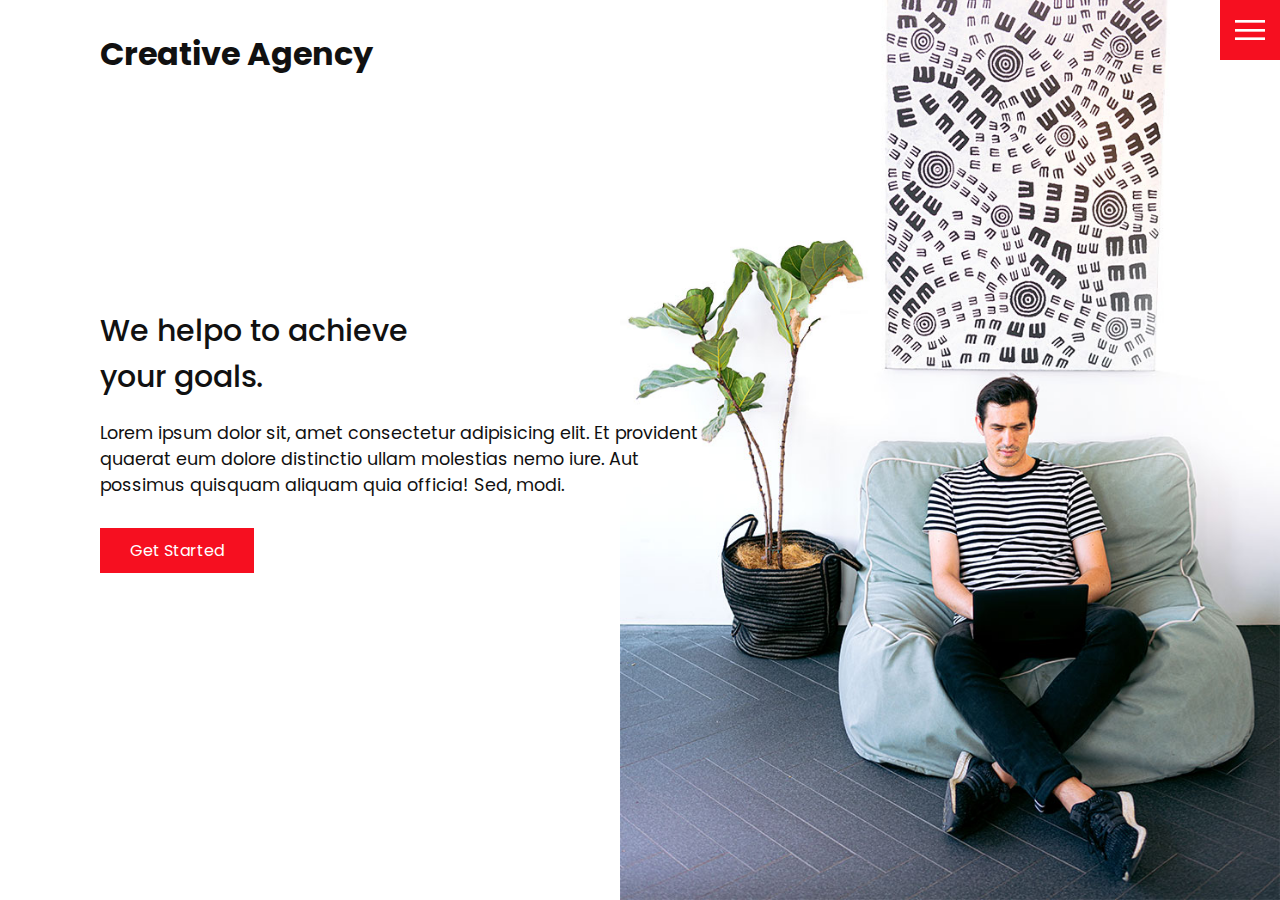
<file: index.html>
<!DOCTYPE html>
<html lang="en">

<head>
    <meta charset="UTF-8">
    <meta http-equiv="X-UA-Compatible" content="IE=edge">
    <meta name="viewport" content="width=device-width, initial-scale=1.0">
    <title>Creative Agency</title>
    <link rel="stylesheet" href="css/style.css">
</head>

<body>
    <header>
        <div class="logo">
            Creative Agency
        </div>
        <div class="toggle"></div>
        <div class="navigation">
            <ul>
                <li><a href="index.html">Home</a></li>
                <li><a href="services.html">Services</a></li>
                <li><a href="work.html">Work</a></li>
                <li><a href="contact.html">Contact</a></li>
            </ul>
            <div class="social-bar">
                <ul>
                    <li>
                        <a href="https://facebook.com">
                            <img src="images/facebook.png" target="_blank" alt="">
                        </a>
                    </li>
                    <li>
                        <a href="https://twitter.com">
                            <img src="images/twitter.png" target="_blank" alt="">
                        </a>
                    </li>
                    <li>
                        <a href="https://instagram.com">
                            <img src="images/instagram.png" target="_blank" alt="">
                        </a>
                    </li>
                </ul>
                <a href="mailto:user@domain.com" class="email-icon">
                    <img src="images/email.png" alt="">
                </a>
            </div>
        </div>
    </header>

    <section>
        <img src="images/home-img.jpg" class="home-img" alt="">
        <div class="home-content">
            <h1>We helpo to achieve <br> your goals.</h1>
            <p>
                Lorem ipsum dolor sit, amet consectetur adipisicing elit. Et provident quaerat eum dolore distinctio
                ullam molestias nemo iure. Aut possimus quisquam aliquam quia officia! Sed, modi.
            </p>
            <a href="contact.html" class="btn">Get Started</a>
        </div>
    </section>

    <script src="js/script.js"></script>
</body>

</html>
</file>
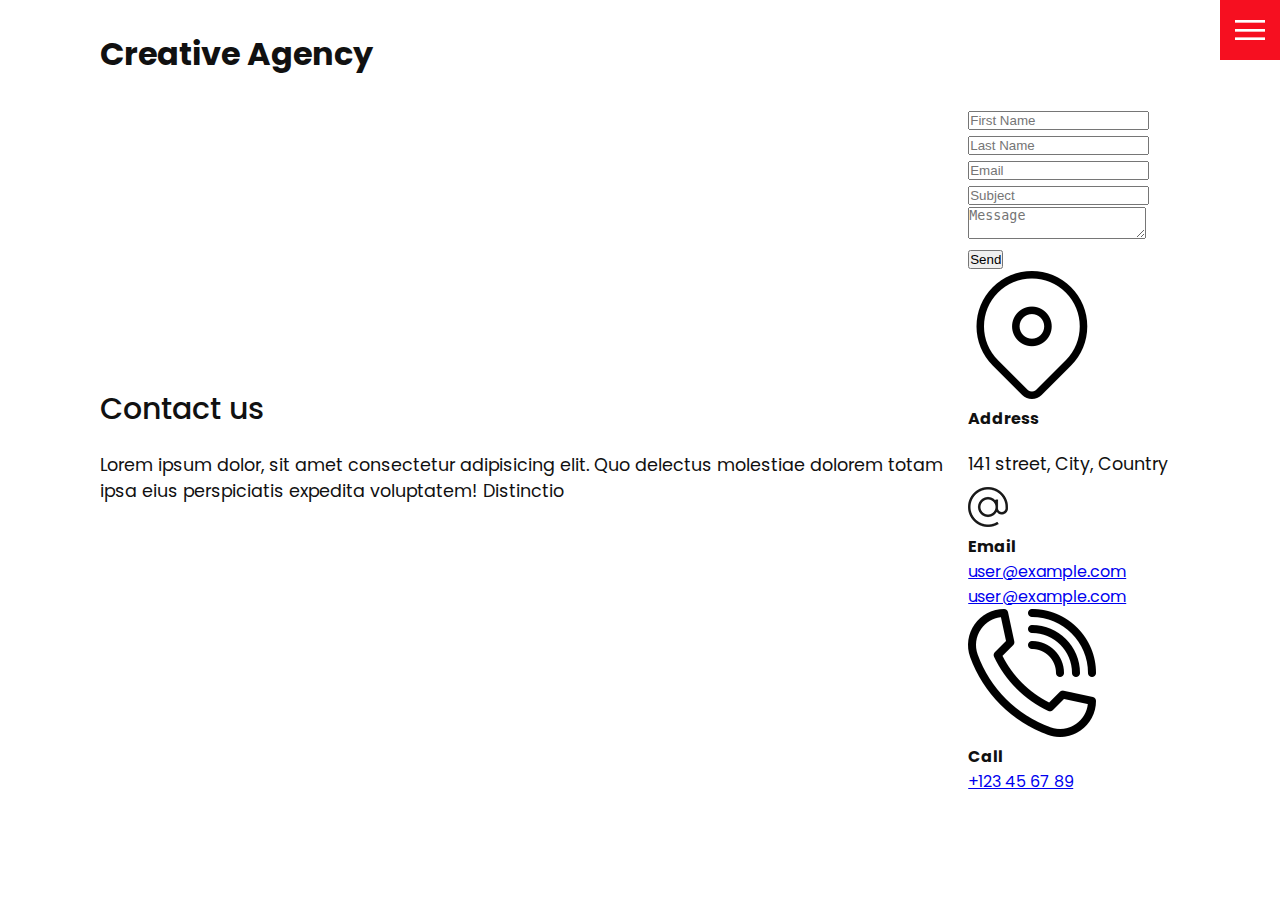
<file: contact.html>
<!DOCTYPE html>
<html lang="en">

<head>
    <meta charset="UTF-8">
    <meta http-equiv="X-UA-Compatible" content="IE=edge">
    <meta name="viewport" content="width=device-width, initial-scale=1.0">
    <title>Creative Agency</title>
    <link rel="stylesheet" href="css/style.css">
</head>

<body>
    <header>
        <div class="logo">
            Creative Agency
        </div>
        <div class="toggle"></div>
        <div class="navigation">
            <ul>
                <li><a href="index.html">Home</a></li>
                <li><a href="services.html">Services</a></li>
                <li><a href="work.html">Work</a></li>
                <li><a href="contact.html">Contact</a></li>
            </ul>
            <div class="social-bar">
                <ul>
                    <li>
                        <a href="https://facebook.com">
                            <img src="images/facebook.png" target="_blank" alt="">
                        </a>
                    </li>
                    <li>
                        <a href="https://twitter.com">
                            <img src="images/twitter.png" target="_blank" alt="">
                        </a>
                    </li>
                    <li>
                        <a href="https://instagram.com">
                            <img src="images/instagram.png" target="_blank" alt="">
                        </a>
                    </li>
                </ul>
                <a href="mailto:user@domain.com" class="email-icon">
                    <img src="images/email.png" alt="">
                </a>
            </div>
        </div>
    </header>

    <section>
        <div class="title">
            <h1>Contact us</h1>
            <p>
                Lorem ipsum dolor, sit amet consectetur adipisicing elit. Quo delectus molestiae dolorem totam ipsa eius
                perspiciatis expedita voluptatem! Distinctio
            </p>
        </div>
        <div class="contact">
            <div class="contact-form">
                <form>
                    <div class="row">
                        <div class="input50">
                            <input type="text" placeholder="First Name">
                        </div>
                        <div class="input50">
                            <input type="text" placeholder="Last Name">
                        </div>
                    </div>
                    <div class="row">
                        <div class="input50">
                            <input type="text" placeholder="Email">
                        </div>
                        <div class="input50">
                            <input type="text" placeholder="Subject">
                        </div>
                    </div>
                    <div class="row">
                        <div class="input100">
                            <textarea placeholder="Message"></textarea>
                        </div>
                    </div>
                    <div class="row">
                        <div class="input100">
                            <input type="submit" value="Send">
                        </div>
                    </div>
                </form>
            </div>

            <div class="contact-info">
                <div class="info-box">
                    <img src="images/address.png" class="contact-icon" alt="">
                    <div class="details">
                        <h4>Address</h4>
                        <p>141 street, City, Country</p>
                    </div>
                </div>
                <div class="info-box">
                    <img src="images/email.png" class="contact-icon" alt="">
                    <div class="details">
                        <h4>Email</h4>
                        <a href="mailto:user@example.com">user@example.com</a>
                        <a href="mailto:user@example.com">user@example.com</a>
                    </div>
                </div>
                <div class="info-box">
                    <img src="images/call.png" class="contact-icon" alt="">
                    <div class="details">
                        <h4>Call</h4>
                        <a href="tel:+123456789">+123 45 67 89</a>
                    </div>
                </div>
            </div>
        </div>
    </section>

    <script src="js/script.js"></script>
</body>

</html>
</file>
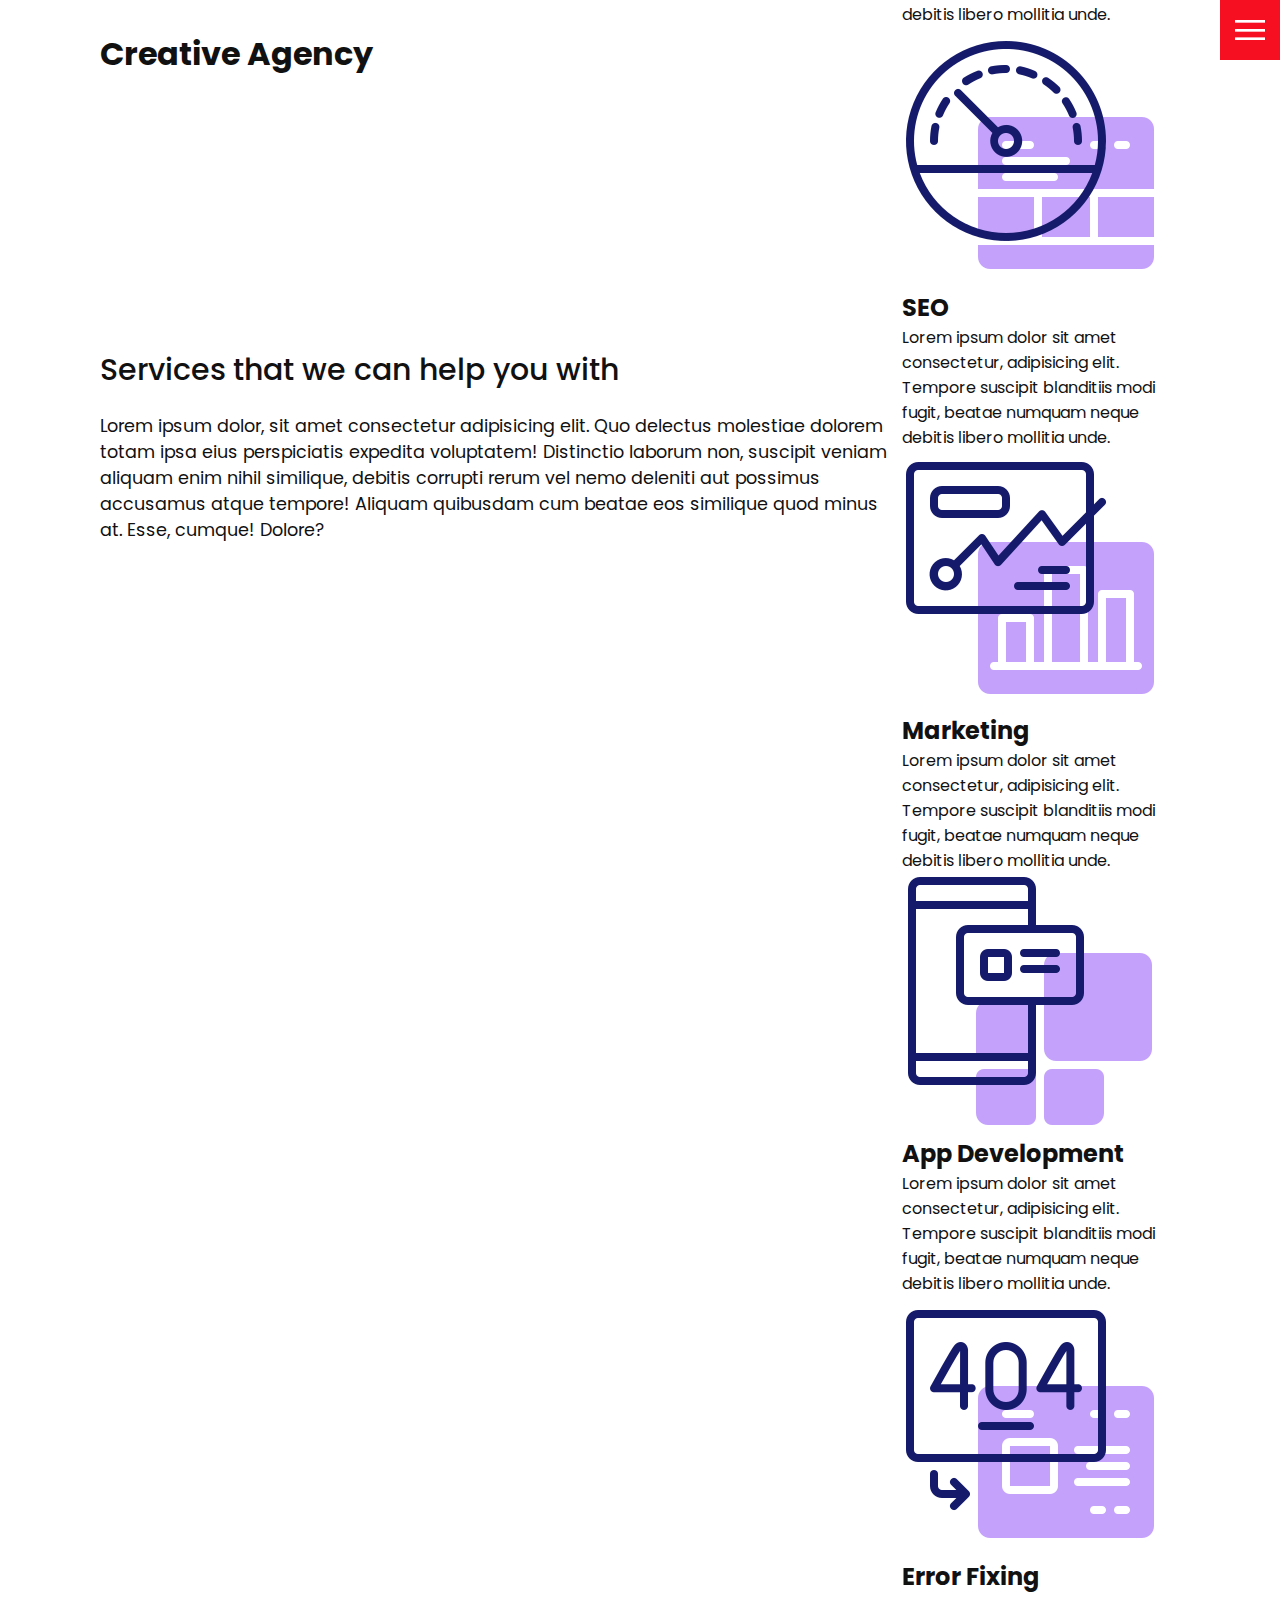
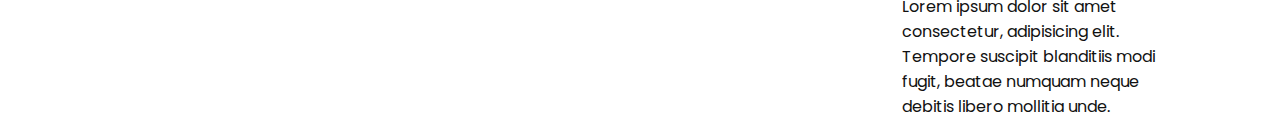
<file: services.html>
<!DOCTYPE html>
<html lang="en">

<head>
    <meta charset="UTF-8">
    <meta http-equiv="X-UA-Compatible" content="IE=edge">
    <meta name="viewport" content="width=device-width, initial-scale=1.0">
    <title>Creative Agency</title>
    <link rel="stylesheet" href="css/style.css">
</head>

<body>
    <header>
        <div class="logo">
            Creative Agency
        </div>
        <div class="toggle"></div>
        <div class="navigation">
            <ul>
                <li><a href="index.html">Home</a></li>
                <li><a href="services.html">Services</a></li>
                <li><a href="work.html">Work</a></li>
                <li><a href="contact.html">Contact</a></li>
            </ul>
            <div class="social-bar">
                <ul>
                    <li>
                        <a href="https://facebook.com">
                            <img src="images/facebook.png" target="_blank" alt="">
                        </a>
                    </li>
                    <li>
                        <a href="https://twitter.com">
                            <img src="images/twitter.png" target="_blank" alt="">
                        </a>
                    </li>
                    <li>
                        <a href="https://instagram.com">
                            <img src="images/instagram.png" target="_blank" alt="">
                        </a>
                    </li>
                </ul>
                <a href="mailto:user@domain.com" class="email-icon">
                    <img src="images/email.png" alt="">
                </a>
            </div>
        </div>
    </header>

    <section>
        <div class="title">
            <h1>Services that we can help you with</h1>
            <p>Lorem ipsum dolor, sit amet consectetur adipisicing elit. Quo delectus molestiae dolorem totam ipsa eius
                perspiciatis expedita voluptatem! Distinctio laborum non, suscipit veniam aliquam enim nihil similique,
                debitis corrupti rerum vel nemo deleniti aut possimus accusamus atque tempore! Aliquam quibusdam cum
                beatae eos similique quod minus at. Esse, cumque! Dolore?</p>
        </div>
        <div class="services">
            <div class="service">
                <div class="icon">
                    <img src="images/001.png" alt="">
                </div>
                <h2>Design</h2>
                Lorem ipsum dolor sit amet consectetur, adipisicing elit. Tempore suscipit blanditiis modi fugit, beatae
                numquam neque debitis libero mollitia unde.
            </div>
            <div class="service">
                <div class="icon">
                    <img src="images/002.png" alt="">
                </div>
                <h2>Development</h2>
                Lorem ipsum dolor sit amet consectetur, adipisicing elit. Tempore suscipit blanditiis modi fugit, beatae
                numquam neque debitis libero mollitia unde.
            </div>
            <div class="service">
                <div class="icon">
                    <img src="images/003.png" alt="">
                </div>
                <h2>SEO</h2>
                Lorem ipsum dolor sit amet consectetur, adipisicing elit. Tempore suscipit blanditiis modi fugit, beatae
                numquam neque debitis libero mollitia unde.
            </div>
            <div class="service">
                <div class="icon">
                    <img src="images/004.png" alt="">
                </div>
                <h2>Marketing</h2>
                Lorem ipsum dolor sit amet consectetur, adipisicing elit. Tempore suscipit blanditiis modi fugit, beatae
                numquam neque debitis libero mollitia unde.
            </div>
            <div class="service">
                <div class="icon">
                    <img src="images/005.png" alt="">
                </div>
                <h2>App Development</h2>
                Lorem ipsum dolor sit amet consectetur, adipisicing elit. Tempore suscipit blanditiis modi fugit, beatae
                numquam neque debitis libero mollitia unde.
            </div>
            <div class="service">
                <div class="icon">
                    <img src="images/006.png" alt="">
                </div>
                <h2>Error Fixing</h2>
                Lorem ipsum dolor sit amet consectetur, adipisicing elit. Tempore suscipit blanditiis modi fugit, beatae
                numquam neque debitis libero mollitia unde.
            </div>
        </div>
    </section>

    <script src="js/script.js"></script>
</body>

</html>
</file>
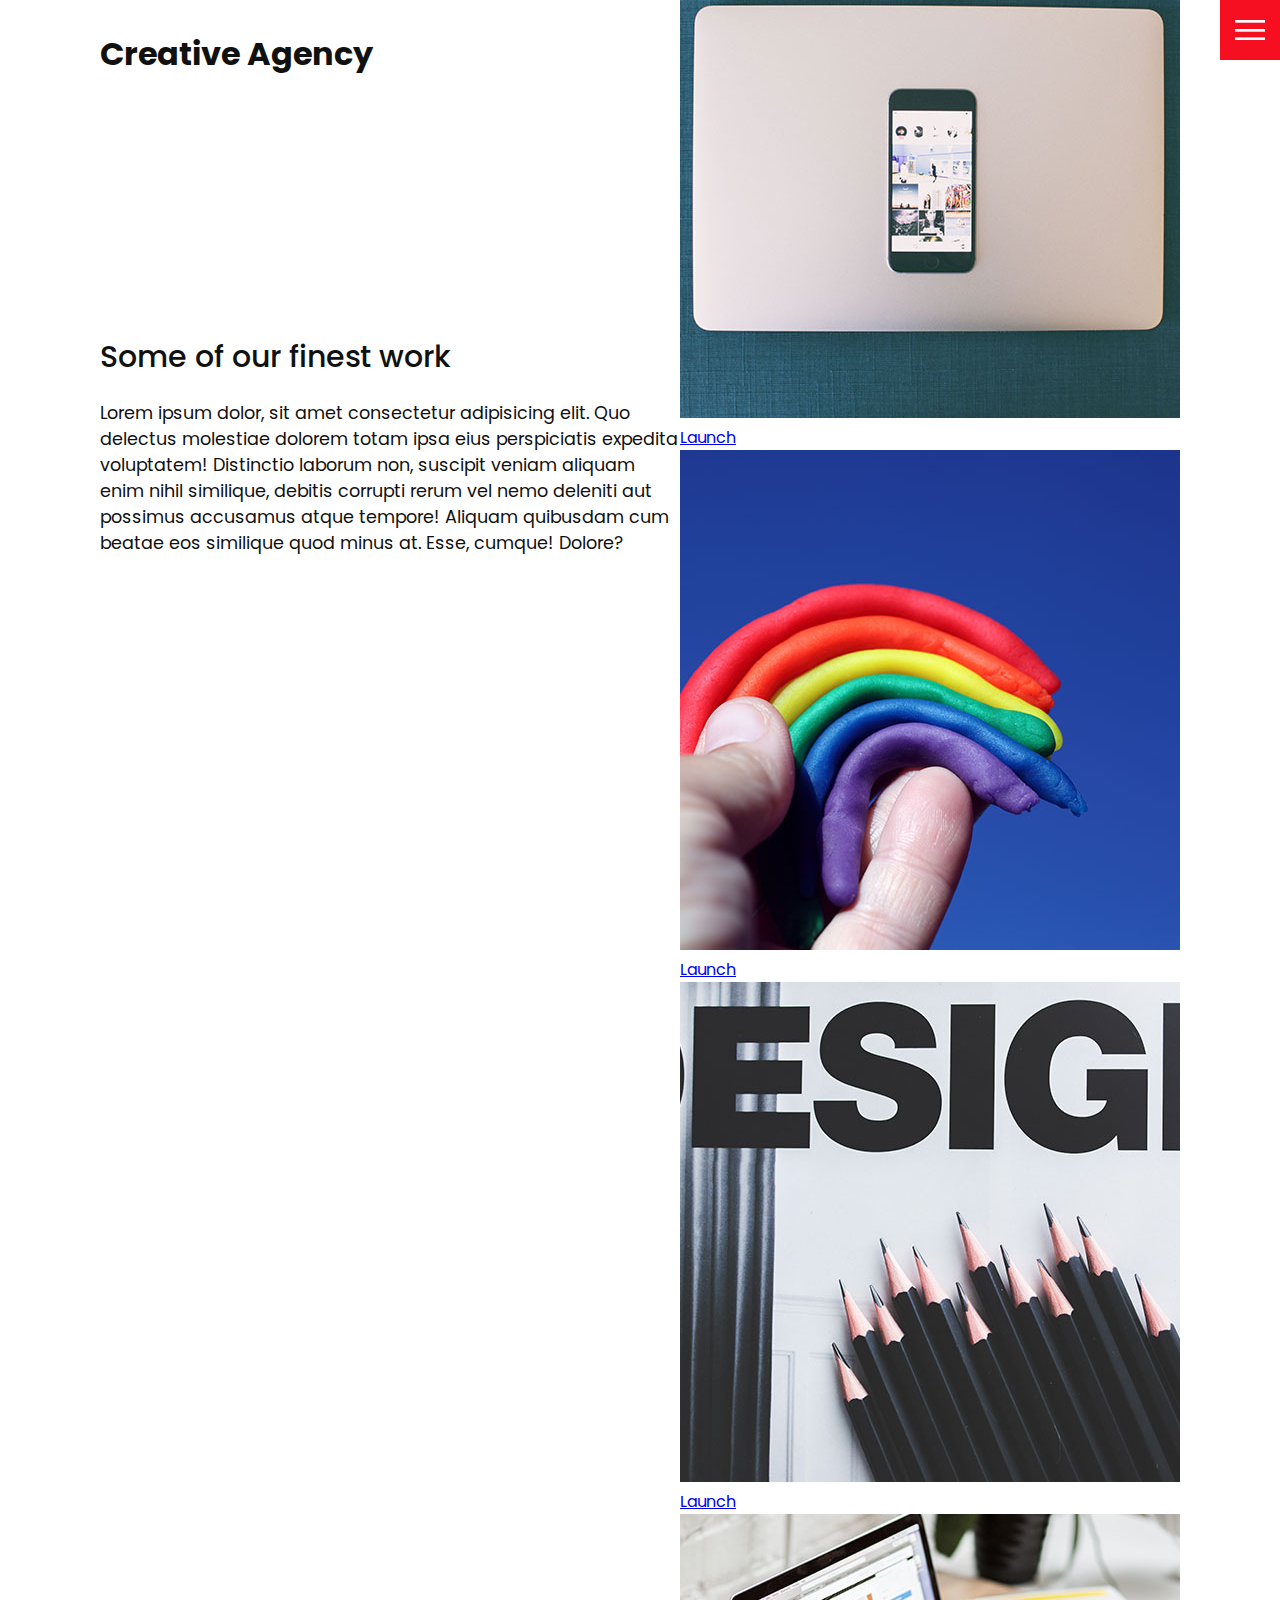
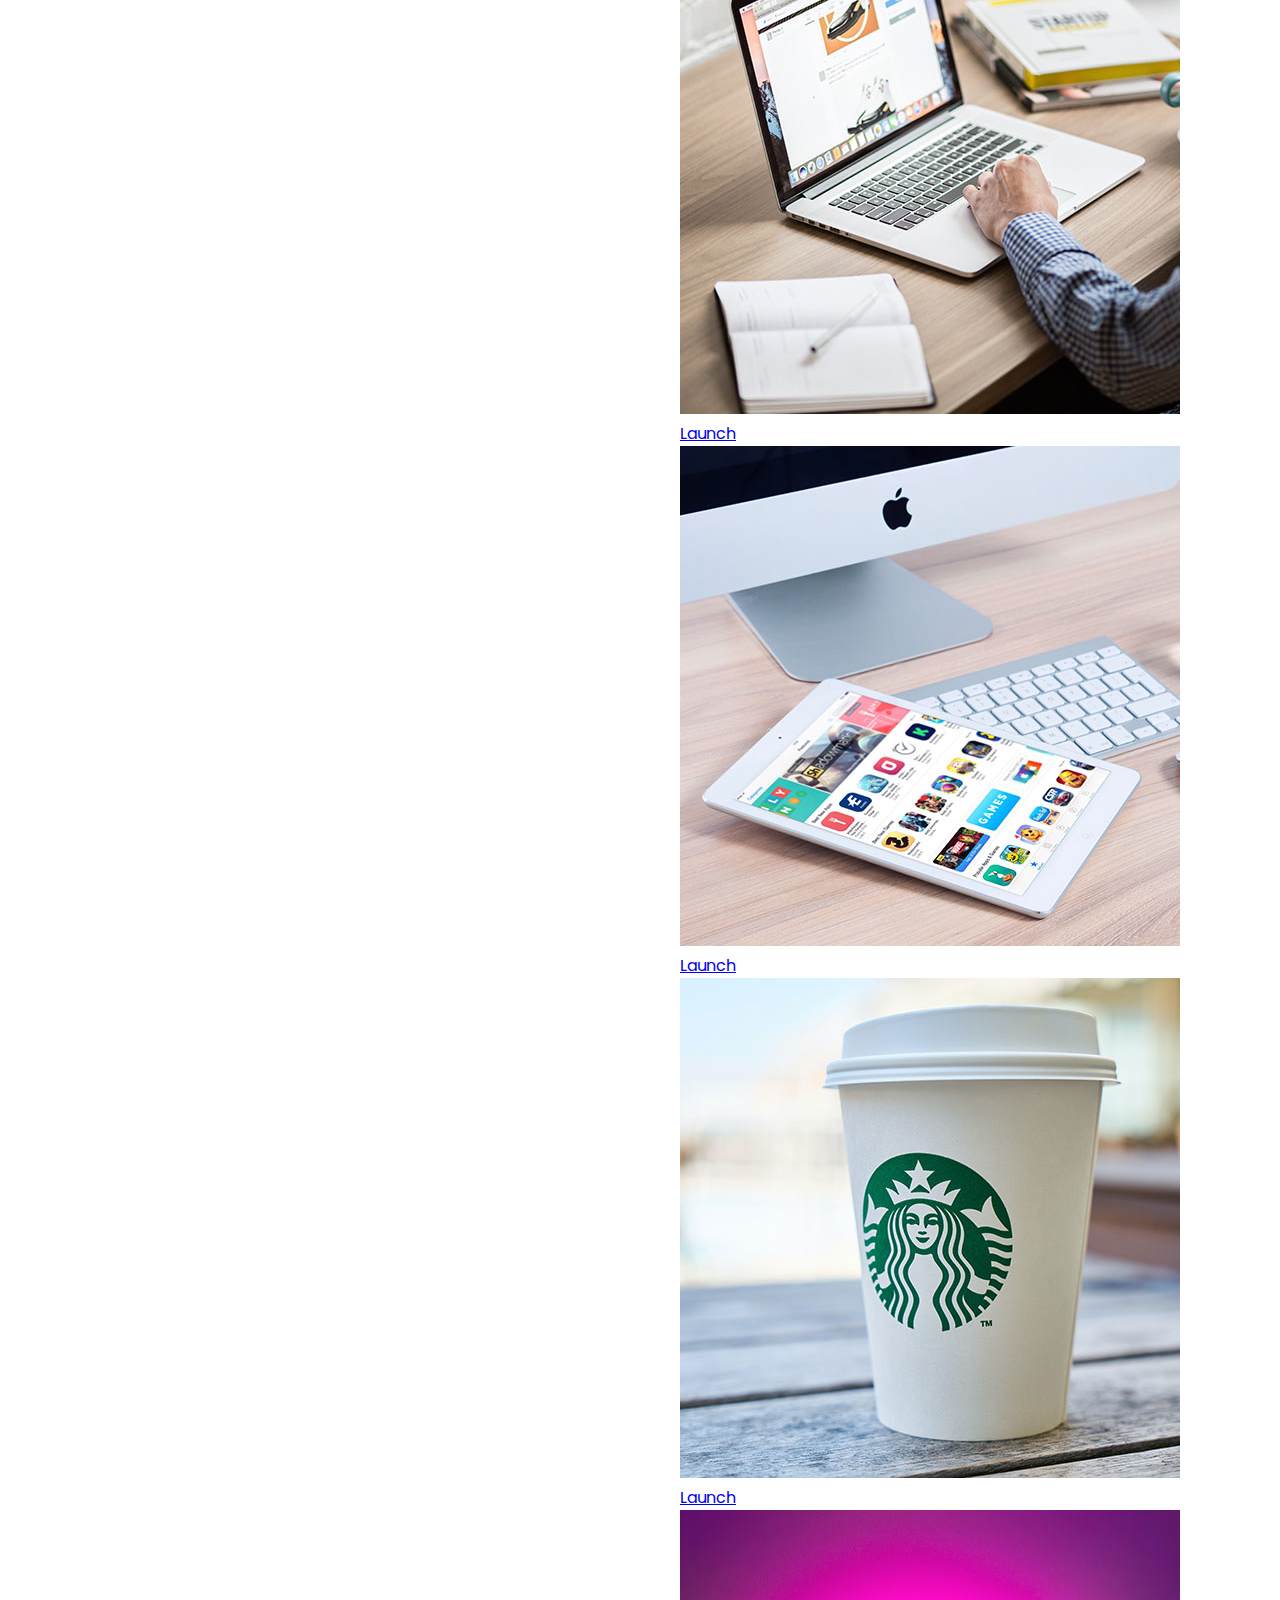
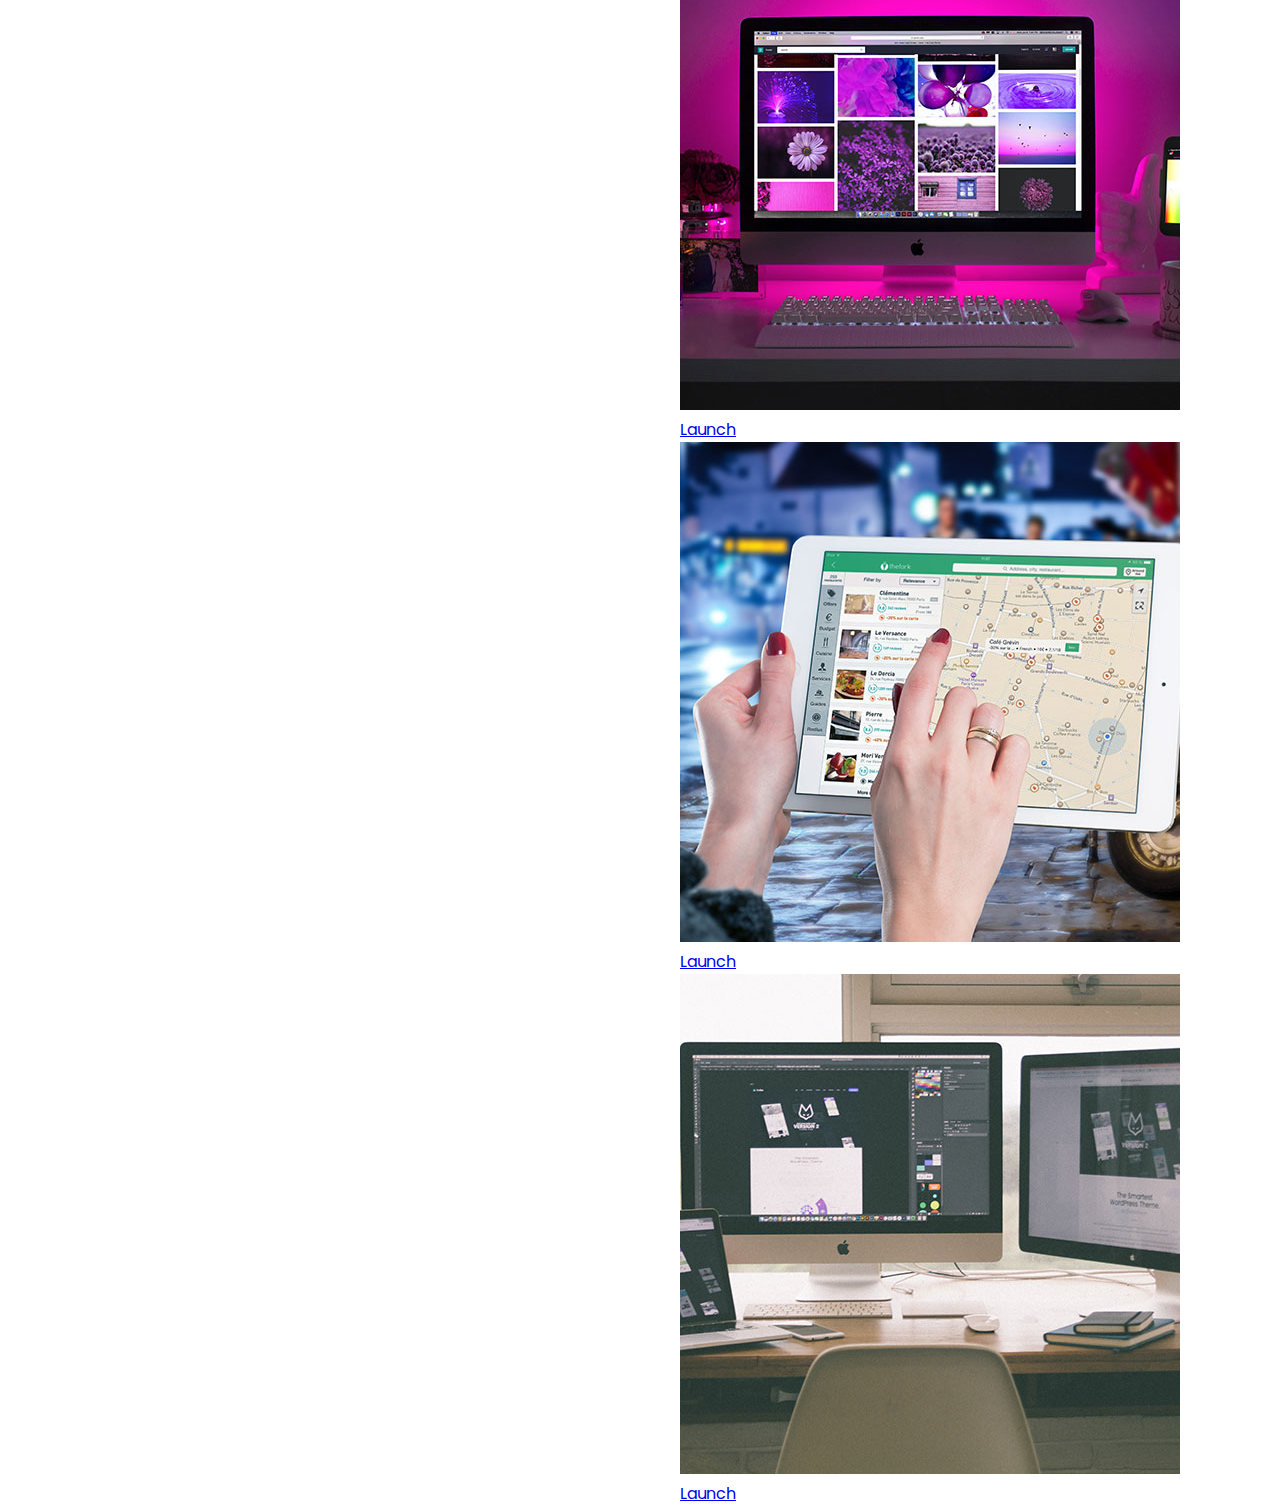
<file: work.html>
<!DOCTYPE html>
<html lang="en">

<head>
    <meta charset="UTF-8">
    <meta http-equiv="X-UA-Compatible" content="IE=edge">
    <meta name="viewport" content="width=device-width, initial-scale=1.0">
    <title>Creative Agency</title>
    <link rel="stylesheet" href="css/style.css">
</head>

<body>
    <header>
        <div class="logo">
            Creative Agency
        </div>
        <div class="toggle"></div>
        <div class="navigation">
            <ul>
                <li><a href="index.html">Home</a></li>
                <li><a href="services.html">Services</a></li>
                <li><a href="work.html">Work</a></li>
                <li><a href="contact.html">Contact</a></li>
            </ul>
            <div class="social-bar">
                <ul>
                    <li>
                        <a href="https://facebook.com">
                            <img src="images/facebook.png" target="_blank" alt="">
                        </a>
                    </li>
                    <li>
                        <a href="https://twitter.com">
                            <img src="images/twitter.png" target="_blank" alt="">
                        </a>
                    </li>
                    <li>
                        <a href="https://instagram.com">
                            <img src="images/instagram.png" target="_blank" alt="">
                        </a>
                    </li>
                </ul>
                <a href="mailto:user@domain.com" class="email-icon">
                    <img src="images/email.png" alt="">
                </a>
            </div>
        </div>
    </header>

    <section>
        <div class="title">
            <h1>Some of our finest work</h1>
            <p>Lorem ipsum dolor, sit amet consectetur adipisicing elit. Quo delectus molestiae dolorem totam ipsa eius
                perspiciatis expedita voluptatem! Distinctio laborum non, suscipit veniam aliquam enim nihil similique,
                debitis corrupti rerum vel nemo deleniti aut possimus accusamus atque tempore! Aliquam quibusdam cum
                beatae eos similique quod minus at. Esse, cumque! Dolore?</p>
        </div>
        <div class="portfolio">
            <div class="item">
                <img src="images/portfolio-item1.jpg" alt="">
                <div class="action">
                    <a href="#">Launch</a>
                </div>
            </div>
            <div class="item">
                <img src="images/portfolio-item2.jpg" alt="">
                <div class="action">
                    <a href="#">Launch</a>
                </div>
            </div>
            <div class="item">
                <img src="images/portfolio-item3.jpg" alt="">
                <div class="action">
                    <a href="#">Launch</a>
                </div>
            </div>
            <div class="item">
                <img src="images/portfolio-item4.jpg" alt="">
                <div class="action">
                    <a href="#">Launch</a>
                </div>
            </div>
            <div class="item">
                <img src="images/portfolio-item5.jpg" alt="">
                <div class="action">
                    <a href="#">Launch</a>
                </div>
            </div>
            <div class="item">
                <img src="images/portfolio-item6.jpg" alt="">
                <div class="action">
                    <a href="#">Launch</a>
                </div>
            </div>
            <div class="item">
                <img src="images/portfolio-item7.jpg" alt="">
                <div class="action">
                    <a href="#">Launch</a>
                </div>
            </div>
            <div class="item">
                <img src="images/portfolio-item8.jpg" alt="">
                <div class="action">
                    <a href="#">Launch</a>
                </div>
            </div>
            <div class="item">
                <img src="images/portfolio-item9.jpg" alt="">
                <div class="action">
                    <a href="#">Launch</a>
                </div>
            </div>
            <div class="item">
                <img src="images/portfolio-item10.jpg" alt="">
                <div class="action">
                    <a href="#">Launch</a>
                </div>
            </div>
            <div class="item">
                <img src="images/portfolio-item11.jpg" alt="">
                <div class="action">
                    <a href="#">Launch</a>
                </div>
            </div>
            <div class="item">
                <img src="images/portfolio-item12.jpg" alt="">
                <div class="action">
                    <a href="#">Launch</a>
                </div>
            </div>
            <div class="item">
                <img src="images/portfolio-item13.jpg" alt="">
                <div class="action">
                    <a href="#">Launch</a>
                </div>
            </div>
            <div class="item">
                <img src="images/portfolio-item14.jpg" alt="">
                <div class="action">
                    <a href="#">Launch</a>
                </div>
            </div>
            <div class="item">
                <img src="images/portfolio-item15.jpg" alt="">
                <div class="action">
                    <a href="#">Launch</a>
                </div>
            </div>
            <div class="item">
                <img src="images/portfolio-item16.jpg" alt="">
                <div class="action">
                    <a href="#">Launch</a>
                </div>
            </div>
        </div>
    </section>

    <script src="js/script.js"></script>
</body>

</html>
</file>
<file: css/style.css>
@import url('https://fonts.googleapis.com/css?family=Poppins:200,300,400,500,600,700,800,900&display=swap');

:root {
    --primary-color: #f60f20;
}

/* BASE STYLES */
* {
    box-sizing: border-box;
    margin: 0;
    padding: 0;
}

html, 
body {
    font-family: 'Poppins', sans-serif;
    color: #111;
}

h1 {
    font-size: 30px;
    font-weight: 500;
}

p{
    margin: 20px 0 10px;
    font-size: 1.1rem;
}

section {
    display: flex;
    height: 100vh;
    align-items: center;
    padding: 100px;
}

/* BUTTON */
.btn {
    cursor: pointer;
    display: inline-block;
    background: var(--primary-color);
    color: #fff;
    text-decoration: none;
    padding: 10px 30px;
    margin: 20px 0;
    border: 0;
}

.btn:hover {
    transform: scale(0.98);
}

.logo {
    position: absolute;
    top: 30px;
    left: 100px;
    font-size: 2rem;
    font-weight: 700;
    z-index: 20;
}

/* TOGGLE  */
.toggle {
    position: fixed;
    top: 0;
    right: 0;
    width: 60px;
    height: 60px;
    background: var(--primary-color) url(../images/menu.png);
    background-size: 30px;
    background-repeat: no-repeat;
    background-position: center;
    z-index: 20;
    cursor: pointer;
}

.toggle.active {
    background: var(--primary-color) url(../images/close.png);
    background-size: 25px;
    background-repeat: no-repeat;
    background-position: center;
}

/* NAVIGATION */
.navigation {
    position: fixed;
    top: 0;
    left: 100%;
}

.navigation.active {
    left: 0;
    width: 100%;
    height: 100%;
    background-color: #fff;
    z-index: 15;
    display: flex;
    justify-content: center;
    align-items: center;
}


.navigation ul {
    position: relative;
}

.navigation ul li {
    position: relative;
    list-style: none;
    text-align: center;
}

.navigation ul li a {
    font-size: 2.2rem;
    color: #111;
    text-decoration: none;
    font-weight: 300;
}


.navigation ul li a:hover{
    color: var(--primary-color);
}

.navigation .social-bar {
    position: absolute;
    top: 0;
    left: 0;
    width: 60px;
    height: 100%;
    display: flex;
    justify-content: center;
    align-items: center;
}

.navigation .social-bar a{
    display: inline-block;
    transform: scale(0.5)
}

.navigation .email-icon{
    position: absolute;
    bottom: 20px;
    transform: scale(0.5);
}


/* HOME PAGE */
.home-content{
    position: relative;
    z-index: 10;
    max-width: 600px;
}

.home-img{
    position: absolute;
    bottom: 0;
    right: 0;
    height: 110%;

}
</file>
